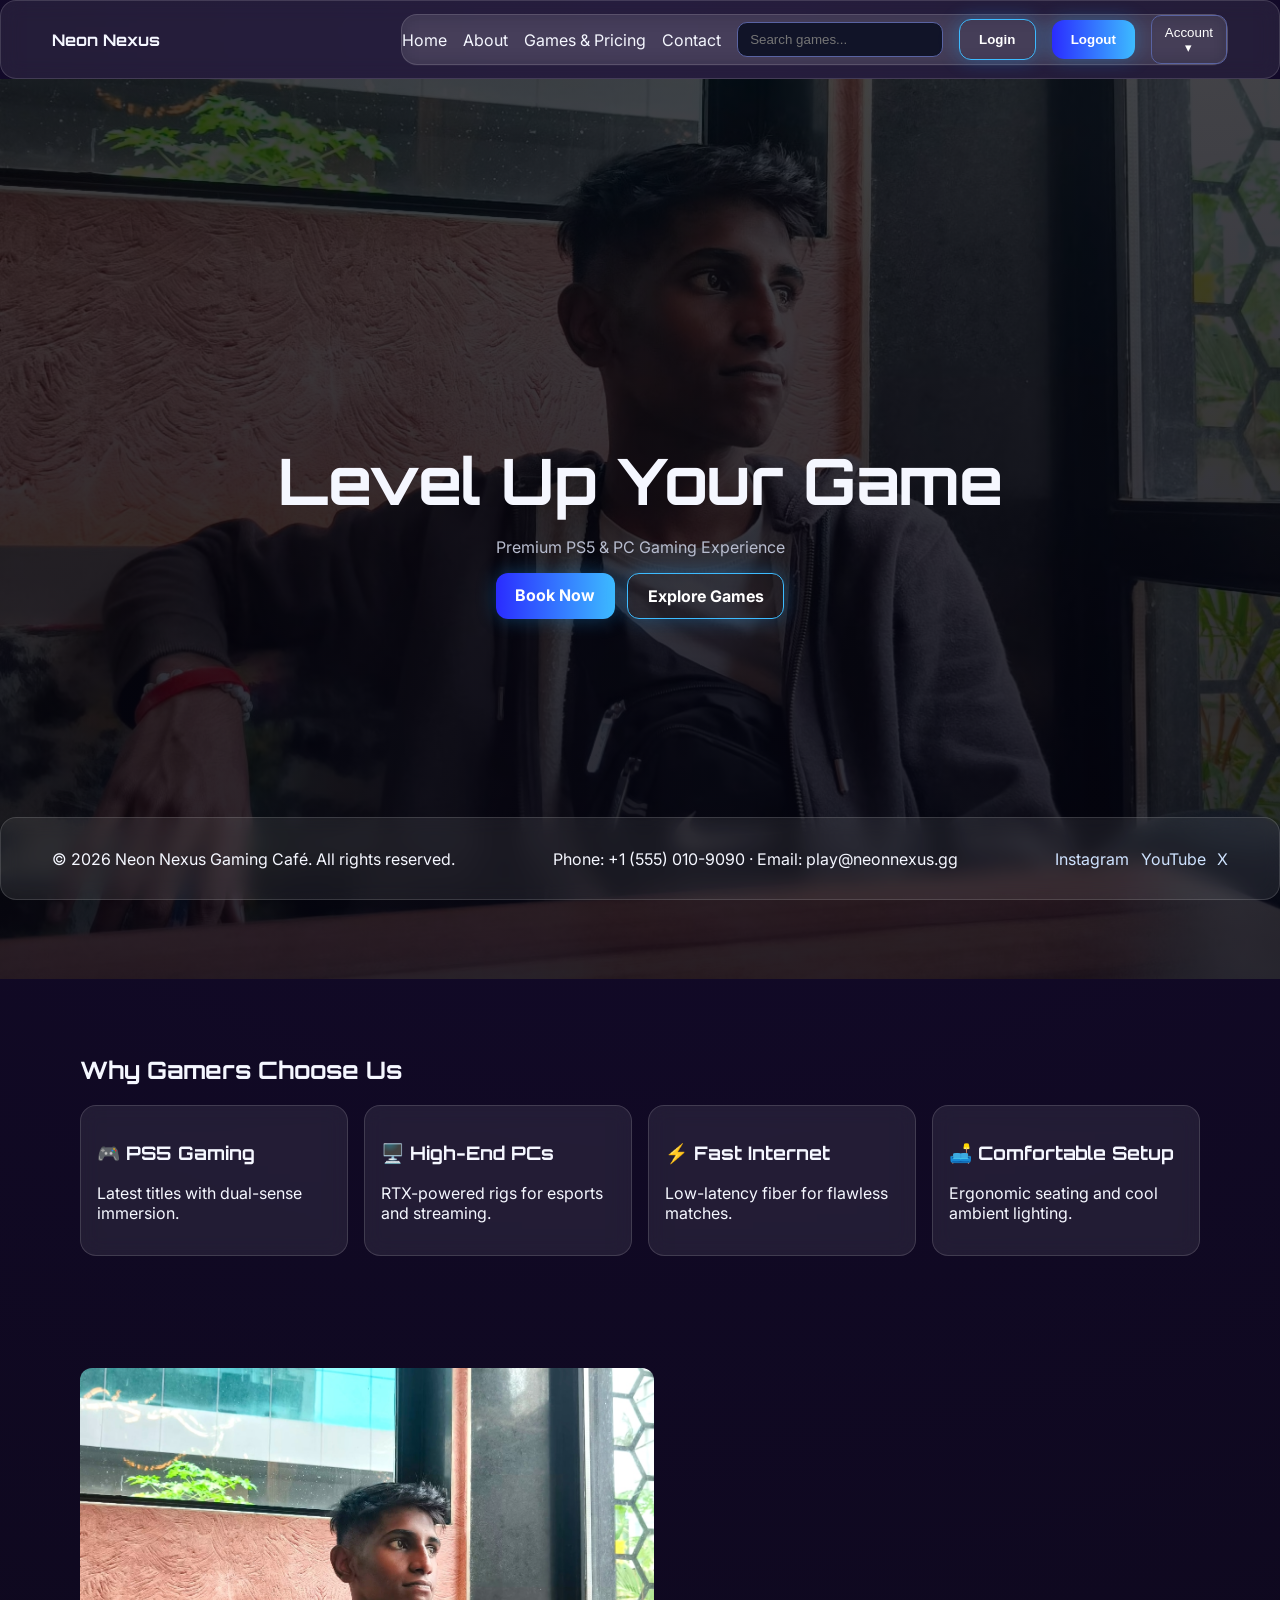
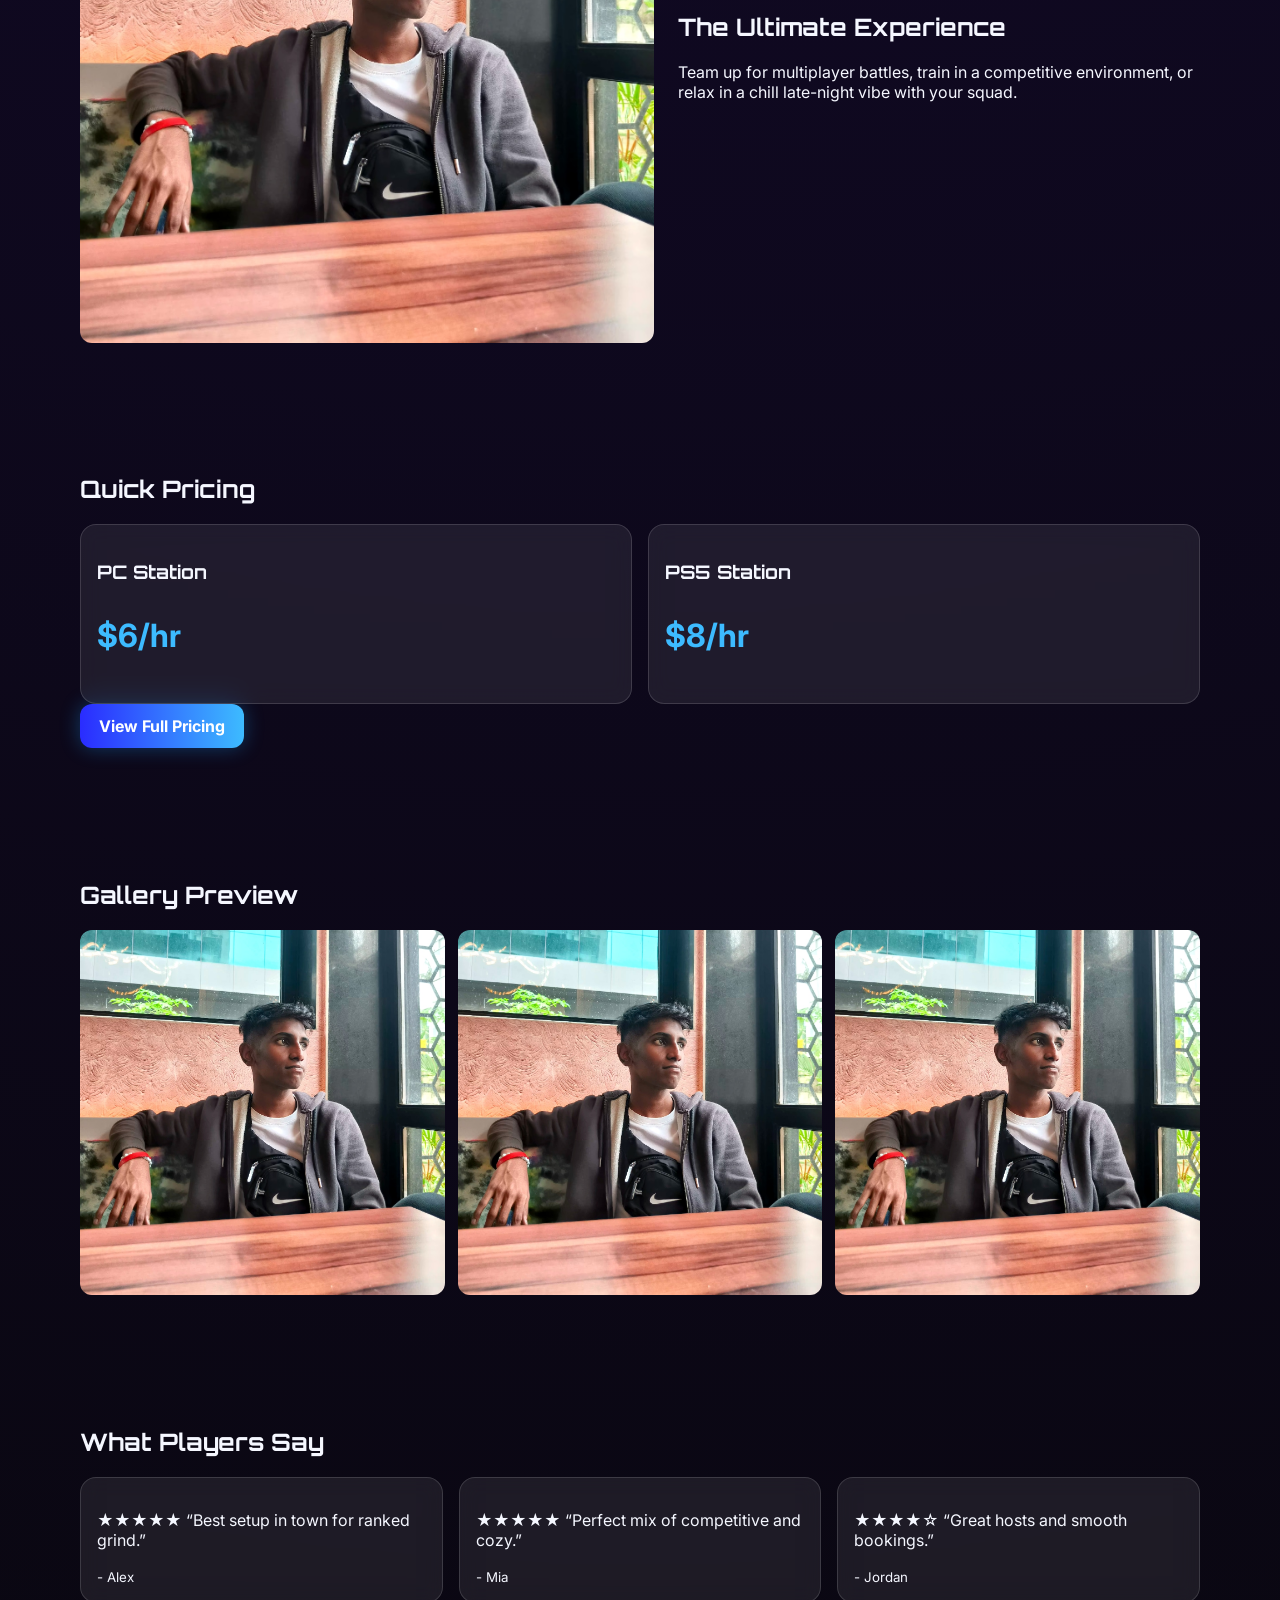
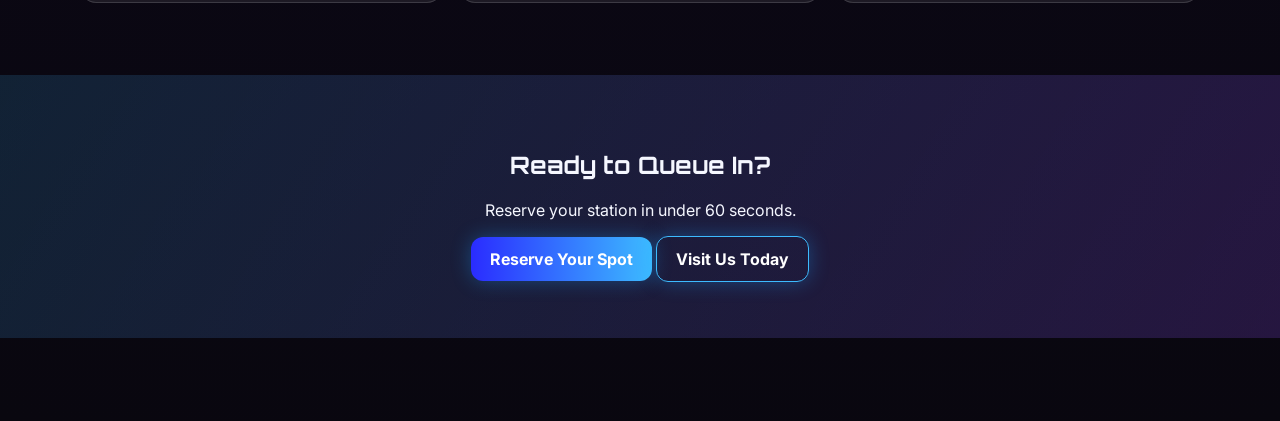
<file: index.html>
<!DOCTYPE html>
<html lang="en">
<head>
  <meta charset="UTF-8" />
  <meta name="viewport" content="width=device-width, initial-scale=1.0" />
  <meta name="description" content="Premium Gaming Café with PS5 and high-end PC stations. Book your slot now." />
  <title>Neon Nexus Gaming Café | Level Up Your Game</title>
  <link rel="preconnect" href="https://fonts.googleapis.com" />
  <link rel="preconnect" href="https://fonts.gstatic.com" crossorigin />
  <link href="https://fonts.googleapis.com/css2?family=Orbitron:wght@500;700;900&family=Inter:wght@400;600;700&display=swap" rel="stylesheet" />
  <link rel="stylesheet" href="styles.css" />
</head>
<body>
  <header class="navbar glass">
  <a class="brand" href="index.html">Neon Nexus</a>
  <button class="menu-toggle" aria-label="Toggle menu" aria-expanded="false">☰</button>
  <nav class="nav-links glass" aria-label="Main navigation">
    <a href="index.html">Home</a><a href="about.html">About</a><a href="games.html">Games & Pricing</a><a href="contact.html">Contact</a>
    <div class="nav-utilities">
      <input class="search-input" type="search" aria-label="Search games" placeholder="Search games..."/>
      <button class="btn btn-alt" type="button">Login</button>
      <button class="btn" type="button">Logout</button>
      <div class="dropdown">
        <button class="dropdown-toggle" type="button" aria-expanded="false">Account ▾</button>
        <div class="dropdown-menu glass" role="menu">
          <a href="#" role="menuitem">Profile Settings</a><a href="#" role="menuitem">Booking History</a><a href="#" role="menuitem">Help Center</a>
        </div>
      </div>
    </div>
  </nav>
</header>

  <main>
    <section class="hero" id="home">
      <div class="hero-overlay"></div>
      <div class="container hero-content fade-in">
        <h1>Level Up Your Game</h1>
        <p>Premium PS5 & PC Gaming Experience</p>
        <div class="cta-row">
          <a href="#booking" class="btn">Book Now</a>
          <a href="games.html" class="btn btn-alt">Explore Games</a>
        </div>
      </div>
    </section>

    <section class="section container">
      <h2>Why Gamers Choose Us</h2>
      <div class="grid cards-4">
        <article class="card glass"><h3>🎮 PS5 Gaming</h3><p>Latest titles with dual-sense immersion.</p></article>
        <article class="card glass"><h3>🖥️ High-End PCs</h3><p>RTX-powered rigs for esports and streaming.</p></article>
        <article class="card glass"><h3>⚡ Fast Internet</h3><p>Low-latency fiber for flawless matches.</p></article>
        <article class="card glass"><h3>🛋️ Comfortable Setup</h3><p>Ergonomic seating and cool ambient lighting.</p></article>
      </div>
    </section>

    <section class="section container split">
      <img src="web-developer.jpg" loading="lazy" alt="Gaming station with RGB lighting" />
      <div>
        <h2>The Ultimate Experience</h2>
        <p>Team up for multiplayer battles, train in a competitive environment, or relax in a chill late-night vibe with your squad.</p>
      </div>
    </section>

    <section class="section container" id="pricing">
      <h2>Quick Pricing</h2>
      <div class="grid cards-2">
        <article class="card glass"><h3>PC Station</h3><p class="price">$6/hr</p></article>
        <article class="card glass"><h3>PS5 Station</h3><p class="price">$8/hr</p></article>
      </div>
      <a href="games.html#pricing" class="btn">View Full Pricing</a>
    </section>

    <section class="section container">
      <h2>Gallery Preview</h2>
      <div class="gallery-grid">
        <img loading="lazy" src="web-developer.jpg" alt="PC battle setup" />
        <img loading="lazy" src="web-developer.jpg" alt="PS5 controller and monitor" />
        <img loading="lazy" src="web-developer.jpg" alt="Gaming room lights" />
      </div>
    </section>

    <section class="section container">
      <h2>What Players Say</h2>
      <div class="grid cards-3">
        <article class="card glass"><p>★★★★★ “Best setup in town for ranked grind.”</p><small>- Alex</small></article>
        <article class="card glass"><p>★★★★★ “Perfect mix of competitive and cozy.”</p><small>- Mia</small></article>
        <article class="card glass"><p>★★★★☆ “Great hosts and smooth bookings.”</p><small>- Jordan</small></article>
      </div>
    </section>

    <section class="section cta-banner" id="booking">
      <div class="container">
        <h2>Ready to Queue In?</h2>
        <p>Reserve your station in under 60 seconds.</p>
        <a href="contact.html" class="btn">Reserve Your Spot</a>
        <a href="contact.html#visit" class="btn btn-alt">Visit Us Today</a>
      </div>
    </section>
  </main>
<footer class="site-footer glass">
  <p>© 2026 Neon Nexus Gaming Café. All rights reserved.</p>
  <p>Phone: +1 (555) 010-9090 · Email: play@neonnexus.gg</p>
  <div class="footer-social"><a href="#" aria-label="Instagram">Instagram</a><a href="#" aria-label="YouTube">YouTube</a><a href="#" aria-label="X">X</a></div>
</footer>
<script src="script.js"></script>
</body>
</html>
</file>
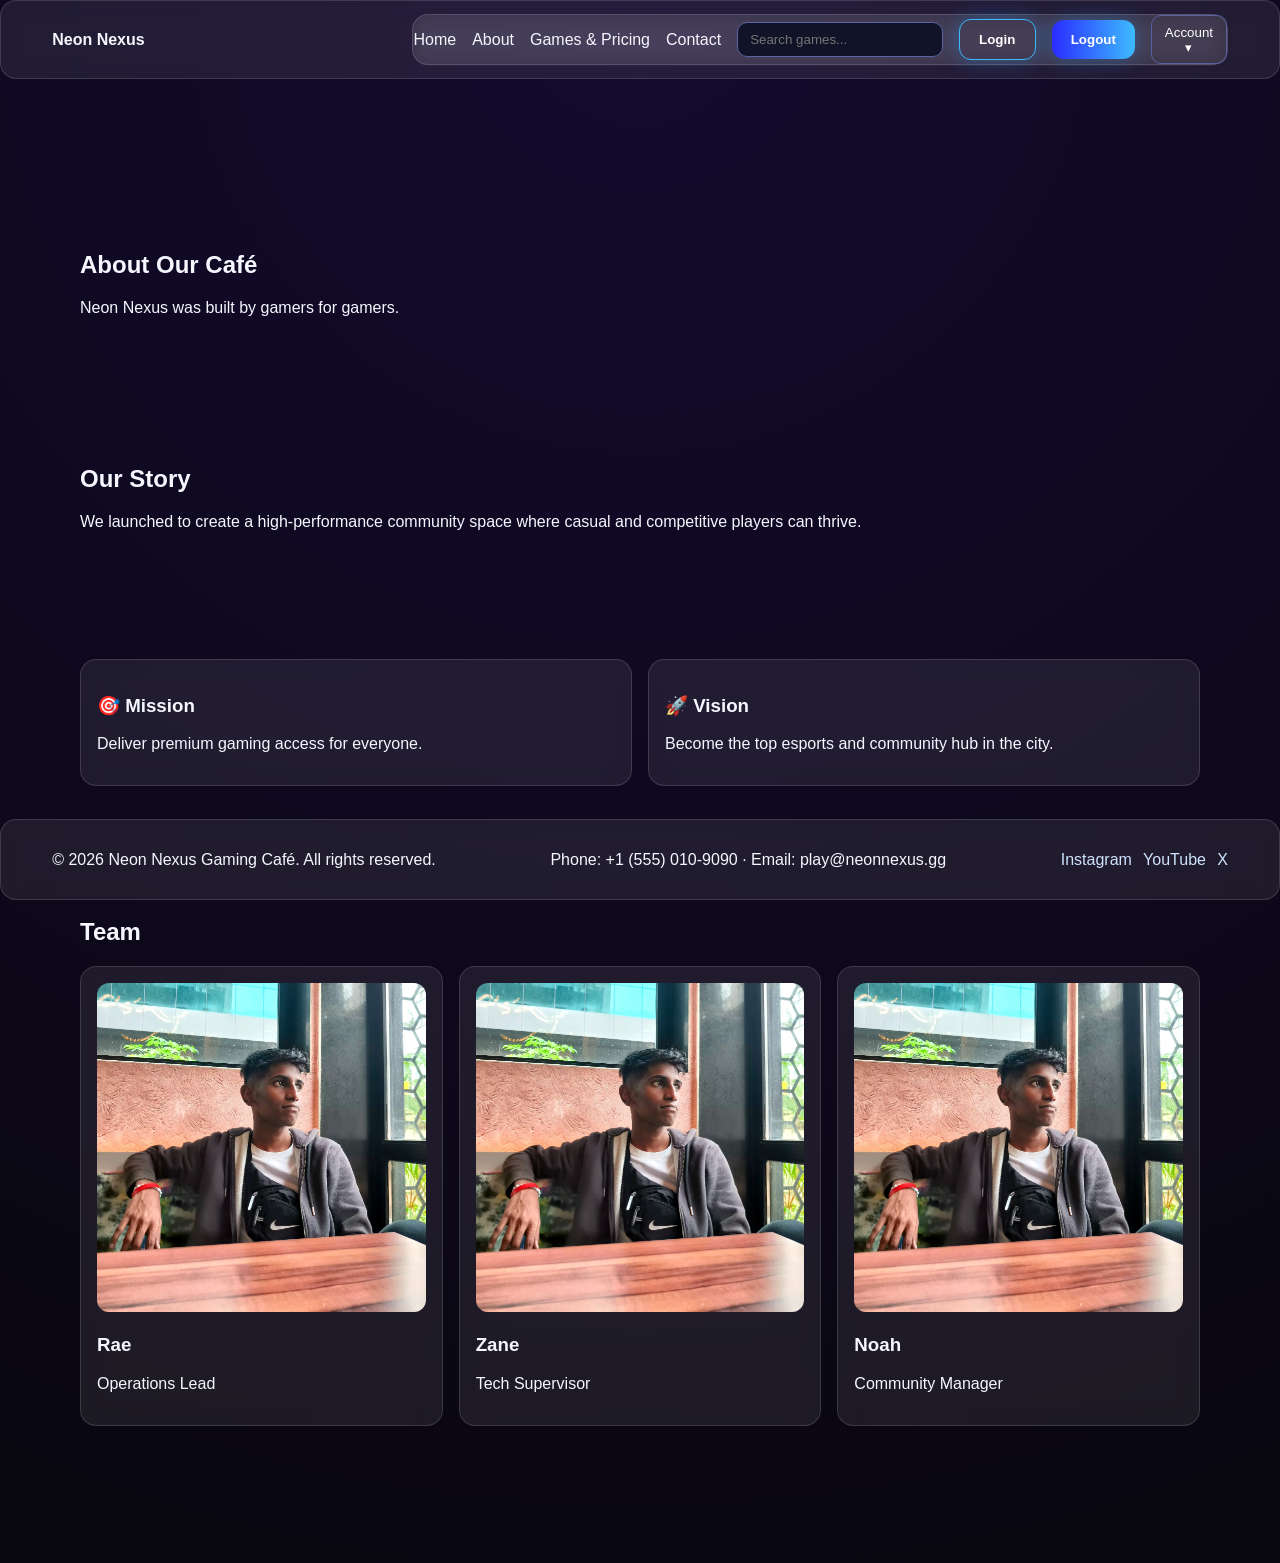
<file: about.html>
<!DOCTYPE html><html lang="en"><head><meta charset="UTF-8"><meta name="viewport" content="width=device-width, initial-scale=1.0"><title>About | Neon Nexus</title><link rel="stylesheet" href="styles.css"></head><body>
<header class="navbar glass">
  <a class="brand" href="index.html">Neon Nexus</a>
  <button class="menu-toggle" aria-label="Toggle menu" aria-expanded="false">☰</button>
  <nav class="nav-links glass" aria-label="Main navigation">
    <a href="index.html">Home</a><a href="about.html">About</a><a href="games.html">Games & Pricing</a><a href="contact.html">Contact</a>
    <div class="nav-utilities">
      <input class="search-input" type="search" aria-label="Search games" placeholder="Search games..."/>
      <button class="btn btn-alt" type="button">Login</button>
      <button class="btn" type="button">Logout</button>
      <div class="dropdown">
        <button class="dropdown-toggle" type="button" aria-expanded="false">Account ▾</button>
        <div class="dropdown-menu glass" role="menu">
          <a href="#" role="menuitem">Profile Settings</a><a href="#" role="menuitem">Booking History</a><a href="#" role="menuitem">Help Center</a>
        </div>
      </div>
    </div>
  </nav>
</header>
<main class="container page-pad"><section class="section"><h1>About Our Café</h1><p>Neon Nexus was built by gamers for gamers.</p></section><section class="section"><h2>Our Story</h2><p>We launched to create a high-performance community space where casual and competitive players can thrive.</p></section><section class="section grid cards-2"><article class="card glass"><h3>🎯 Mission</h3><p>Deliver premium gaming access for everyone.</p></article><article class="card glass"><h3>🚀 Vision</h3><p>Become the top esports and community hub in the city.</p></article></section><section class="section"><h2>Team</h2><div class="grid cards-3"><article class="card glass"><img src="web-developer.jpg" alt="Team member 1" loading="lazy"><h3>Rae</h3><p>Operations Lead</p></article><article class="card glass"><img src="web-developer.jpg" alt="Team member 2" loading="lazy"><h3>Zane</h3><p>Tech Supervisor</p></article><article class="card glass"><img src="web-developer.jpg" alt="Team member 3" loading="lazy"><h3>Noah</h3><p>Community Manager</p></article></div></section></main>
<footer class="site-footer glass">
  <p>© 2026 Neon Nexus Gaming Café. All rights reserved.</p>
  <p>Phone: +1 (555) 010-9090 · Email: play@neonnexus.gg</p>
  <div class="footer-social"><a href="#" aria-label="Instagram">Instagram</a><a href="#" aria-label="YouTube">YouTube</a><a href="#" aria-label="X">X</a></div>
</footer>
<script src="script.js"></script>
</body></html>
</file>
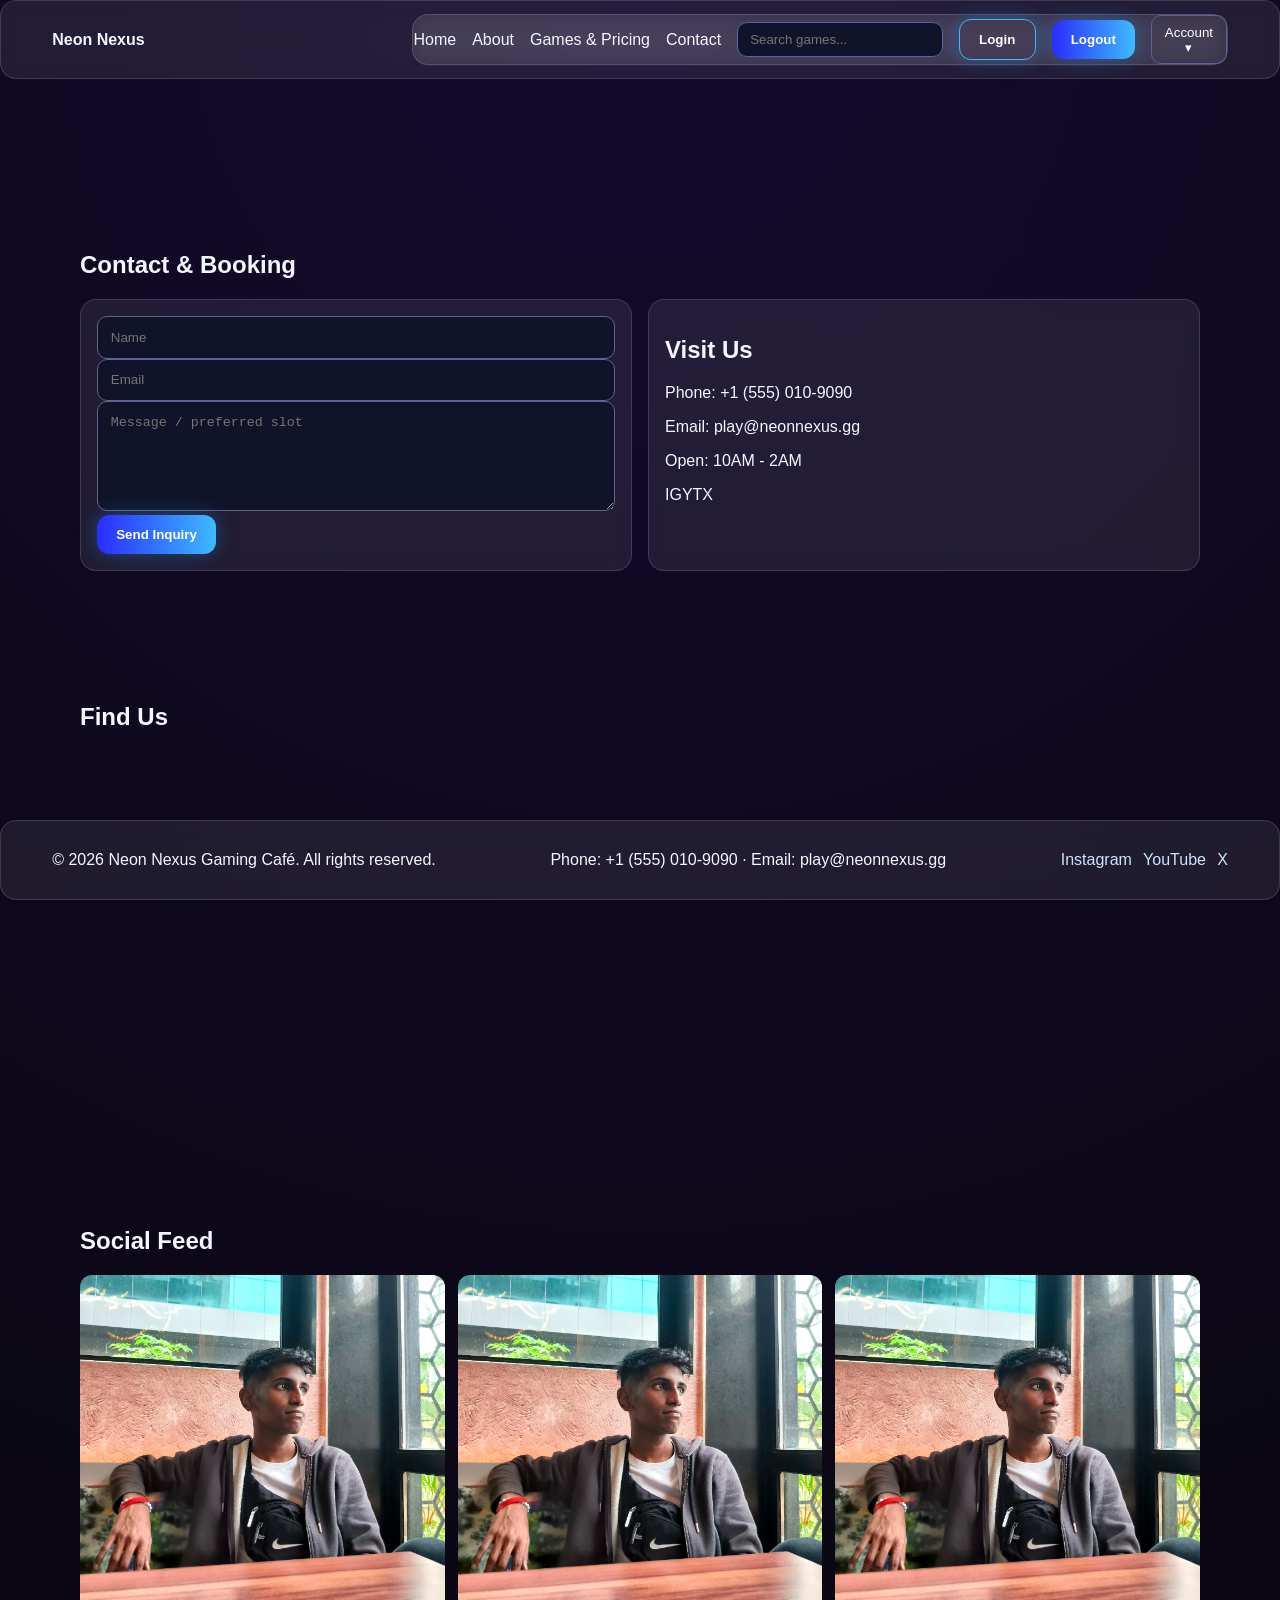
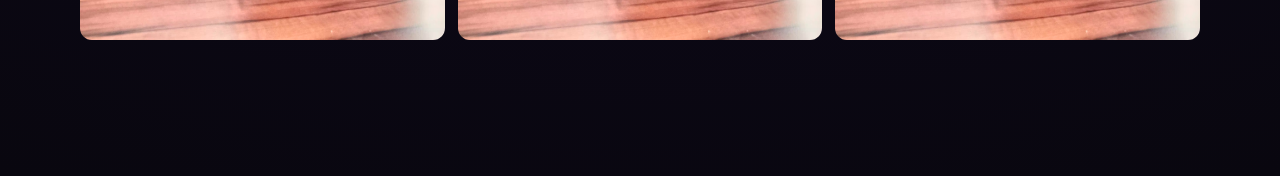
<file: contact.html>
<!DOCTYPE html><html lang="en"><head><meta charset="UTF-8"><meta name="viewport" content="width=device-width, initial-scale=1.0"><title>Contact | Neon Nexus</title><link rel="stylesheet" href="styles.css"></head><body>
<header class="navbar glass">
  <a class="brand" href="index.html">Neon Nexus</a>
  <button class="menu-toggle" aria-label="Toggle menu" aria-expanded="false">☰</button>
  <nav class="nav-links glass" aria-label="Main navigation">
    <a href="index.html">Home</a><a href="about.html">About</a><a href="games.html">Games & Pricing</a><a href="contact.html">Contact</a>
    <div class="nav-utilities">
      <input class="search-input" type="search" aria-label="Search games" placeholder="Search games..."/>
      <button class="btn btn-alt" type="button">Login</button>
      <button class="btn" type="button">Logout</button>
      <div class="dropdown">
        <button class="dropdown-toggle" type="button" aria-expanded="false">Account ▾</button>
        <div class="dropdown-menu glass" role="menu">
          <a href="#" role="menuitem">Profile Settings</a><a href="#" role="menuitem">Booking History</a><a href="#" role="menuitem">Help Center</a>
        </div>
      </div>
    </div>
  </nav>
</header>
<main class="container page-pad"><section class="section"><h1>Contact & Booking</h1><div class="grid cards-2"><form class="card glass contact-form"><input type="text" placeholder="Name" required><input type="email" placeholder="Email" required><textarea placeholder="Message / preferred slot"></textarea><button class="btn" type="submit">Send Inquiry</button></form><div class="card glass" id="visit"><h2>Visit Us</h2><p>Phone: +1 (555) 010-9090</p><p>Email: play@neonnexus.gg</p><p>Open: 10AM - 2AM</p><div class="socials"><a href="#">IG</a><a href="#">YT</a><a href="#">X</a></div></div></div></section><section class="section"><h2>Find Us</h2><iframe title="Map" loading="lazy" src="https://maps.google.com/maps?q=New%20York&t=&z=13&ie=UTF8&iwloc=&output=embed"></iframe></section><section class="section"><h2>Social Feed</h2><div class="gallery-grid"><img src="web-developer.jpg" alt="Social shot 1" loading="lazy"><img src="web-developer.jpg" alt="Social shot 2" loading="lazy"><img src="web-developer.jpg" alt="Social shot 3" loading="lazy"></div></section></main>
<footer class="site-footer glass">
  <p>© 2026 Neon Nexus Gaming Café. All rights reserved.</p>
  <p>Phone: +1 (555) 010-9090 · Email: play@neonnexus.gg</p>
  <div class="footer-social"><a href="#" aria-label="Instagram">Instagram</a><a href="#" aria-label="YouTube">YouTube</a><a href="#" aria-label="X">X</a></div>
</footer>
<script src="script.js"></script>
</body></html>
</file>
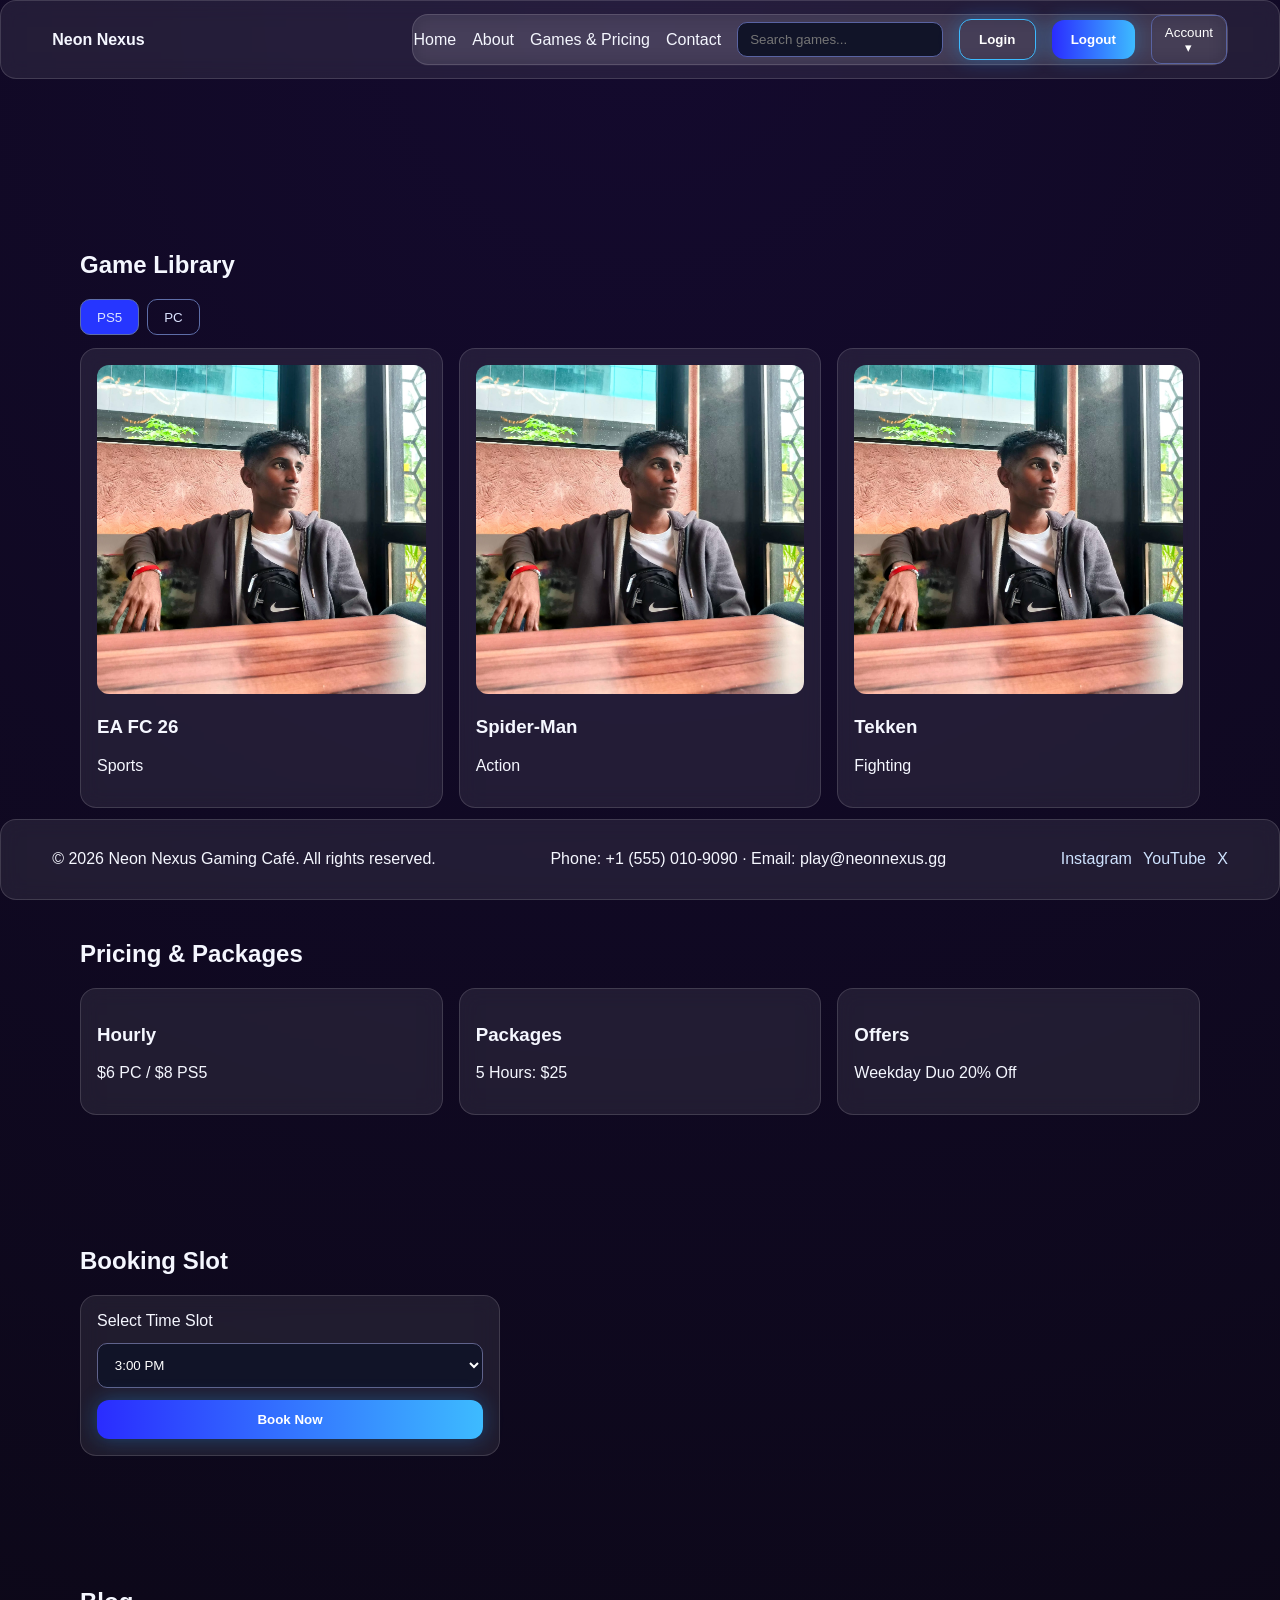
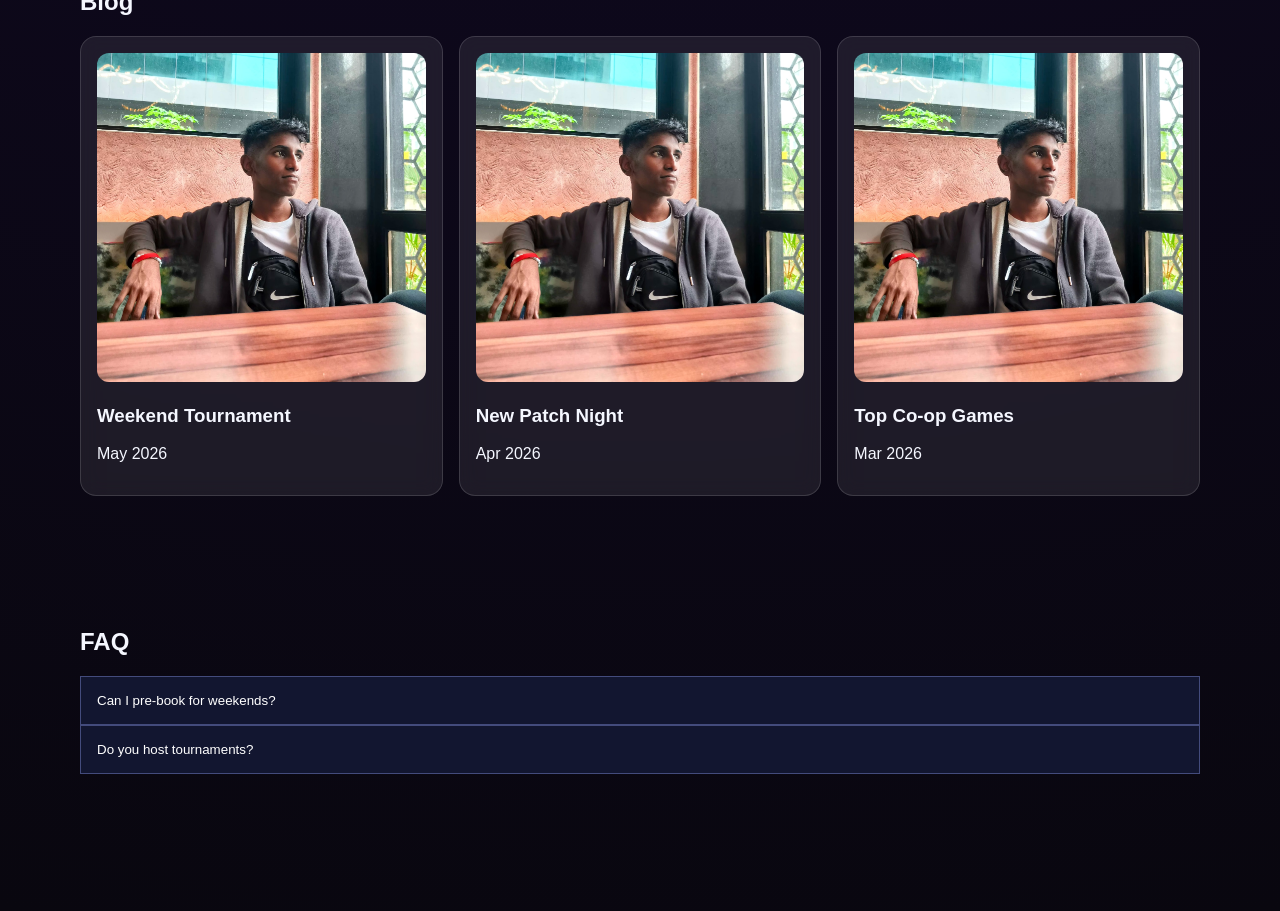
<file: games.html>
<!DOCTYPE html><html lang="en"><head><meta charset="UTF-8"><meta name="viewport" content="width=device-width, initial-scale=1.0"><title>Games & Pricing | Neon Nexus</title><link rel="stylesheet" href="styles.css"></head><body>
<header class="navbar glass">
  <a class="brand" href="index.html">Neon Nexus</a>
  <button class="menu-toggle" aria-label="Toggle menu" aria-expanded="false">☰</button>
  <nav class="nav-links glass" aria-label="Main navigation">
    <a href="index.html">Home</a><a href="about.html">About</a><a href="games.html">Games & Pricing</a><a href="contact.html">Contact</a>
    <div class="nav-utilities">
      <input class="search-input" type="search" aria-label="Search games" placeholder="Search games..."/>
      <button class="btn btn-alt" type="button">Login</button>
      <button class="btn" type="button">Logout</button>
      <div class="dropdown">
        <button class="dropdown-toggle" type="button" aria-expanded="false">Account ▾</button>
        <div class="dropdown-menu glass" role="menu">
          <a href="#" role="menuitem">Profile Settings</a><a href="#" role="menuitem">Booking History</a><a href="#" role="menuitem">Help Center</a>
        </div>
      </div>
    </div>
  </nav>
</header>
<main class="container page-pad"><section class="section"><h1>Game Library</h1><div class="tabs"><button class="tab active" data-target="ps5">PS5</button><button class="tab" data-target="pc">PC</button></div><div id="ps5" class="tab-panel active grid cards-3"><article class="card glass"><img src="web-developer.jpg" alt="EA FC 26" loading="lazy"><h3>EA FC 26</h3><p>Sports</p></article><article class="card glass"><img src="web-developer.jpg" alt="Spider-Man" loading="lazy"><h3>Spider-Man</h3><p>Action</p></article><article class="card glass"><img src="web-developer.jpg" alt="Tekken" loading="lazy"><h3>Tekken</h3><p>Fighting</p></article></div><div id="pc" class="tab-panel grid cards-3"><article class="card glass"><img src="web-developer.jpg" alt="Valorant" loading="lazy"><h3>Valorant</h3><p>Tactical FPS</p></article><article class="card glass"><img src="web-developer.jpg" alt="CS2" loading="lazy"><h3>CS2</h3><p>Competitive FPS</p></article><article class="card glass"><img src="web-developer.jpg" alt="Dota 2" loading="lazy"><h3>Dota 2</h3><p>MOBA</p></article></div></section>
<section class="section" id="pricing"><h2>Pricing & Packages</h2><div class="grid cards-3"><article class="card glass"><h3>Hourly</h3><p>$6 PC / $8 PS5</p></article><article class="card glass"><h3>Packages</h3><p>5 Hours: $25</p></article><article class="card glass"><h3>Offers</h3><p>Weekday Duo 20% Off</p></article></div></section>
<section class="section"><h2>Booking Slot</h2><div class="booking glass"><label>Select Time Slot</label><select><option>3:00 PM</option><option>5:00 PM</option><option>7:00 PM</option></select><button class="btn">Book Now</button></div></section>
<section class="section"><h2>Blog</h2><div class="grid cards-3"><article class="card glass"><img src="web-developer.jpg" alt="Tournament post" loading="lazy"><h3>Weekend Tournament</h3><p>May 2026</p></article><article class="card glass"><img src="web-developer.jpg" alt="Patch update post" loading="lazy"><h3>New Patch Night</h3><p>Apr 2026</p></article><article class="card glass"><img src="web-developer.jpg" alt="Top games post" loading="lazy"><h3>Top Co-op Games</h3><p>Mar 2026</p></article></div></section>
<section class="section"><h2>FAQ</h2><div class="faq"><button class="accordion">Can I pre-book for weekends?</button><div class="panel"><p>Yes, reserve in advance via contact form.</p></div><button class="accordion">Do you host tournaments?</button><div class="panel"><p>Yes, monthly events for both PC and PS5 players.</p></div></div></section></main>
<footer class="site-footer glass">
  <p>© 2026 Neon Nexus Gaming Café. All rights reserved.</p>
  <p>Phone: +1 (555) 010-9090 · Email: play@neonnexus.gg</p>
  <div class="footer-social"><a href="#" aria-label="Instagram">Instagram</a><a href="#" aria-label="YouTube">YouTube</a><a href="#" aria-label="X">X</a></div>
</footer>
<script src="script.js"></script>
</body></html>
</file>
<file: styles.css>
:root{--bg:#09070f;--bg2:#140a2e;--neon:#3dbbff;--text:#f5f7ff;--muted:#b7bcce}
*{box-sizing:border-box}html,body{margin:0;font-family:Inter,sans-serif;background:radial-gradient(circle at top,var(--bg2),var(--bg));color:var(--text)}
body{min-height:100vh;display:flex;flex-direction:column}main{flex:1}
h1,h2,h3{font-family:Orbitron,sans-serif}a{text-decoration:none;color:inherit}
.container{width:min(1120px,92%);margin:auto}.section{padding:3.5rem 0}.page-pad{padding-top:6rem}
.navbar{position:sticky;top:0;z-index:20;display:flex;justify-content:space-between;align-items:center;padding:.8rem 4%;gap:.8rem}
.glass{background:rgba(255,255,255,.08);backdrop-filter:blur(10px);border:1px solid rgba(255,255,255,.14);border-radius:16px}
.brand{font-family:Orbitron,sans-serif;font-weight:700}.menu-toggle{display:none;background:none;border:none;color:#fff;font-size:1.4rem}
.nav-links,.nav-utilities{display:flex;gap:1rem;align-items:center}.nav-actions{display:flex;gap:.6rem;align-items:center}
.search-input{padding:.55rem .75rem;border-radius:10px;border:1px solid #5963a2;background:#111428;color:#fff;min-width:170px}
.dropdown{position:relative}.dropdown-toggle{background:transparent;border:1px solid #5963a2;color:#fff;border-radius:10px;padding:.55rem .8rem;cursor:pointer}.dropdown-menu{position:absolute;right:0;top:calc(100% + .45rem);display:none;min-width:180px;padding:.6rem}.dropdown.open .dropdown-menu{display:grid;gap:.4rem}
.btn{display:inline-block;padding:.75rem 1.2rem;border-radius:12px;background:linear-gradient(90deg,#2a2cff,var(--neon));box-shadow:0 0 20px #1a9fff55;color:white;font-weight:700;transition:.25s;border:none;cursor:pointer}.btn:hover{transform:translateY(-2px);box-shadow:0 0 28px #1a9fffaa}.btn-alt{background:transparent;border:1px solid var(--neon)}
.hero{min-height:100vh;background:url('web-developer.jpg') center/cover no-repeat;position:relative;display:grid;place-items:center}.hero-overlay{position:absolute;inset:0;background:linear-gradient(rgba(3,3,9,.75),rgba(5,5,17,.86))}.hero-content{position:relative;text-align:center;padding:2rem}.hero h1{font-size:clamp(2rem,6vw,4rem);margin:0}.hero p{color:var(--muted)}.cta-row{display:flex;gap:.8rem;justify-content:center;flex-wrap:wrap}
.grid{display:grid;gap:1rem}.cards-4{grid-template-columns:repeat(4,minmax(0,1fr))}.cards-3{grid-template-columns:repeat(3,minmax(0,1fr))}.cards-2{grid-template-columns:repeat(2,minmax(0,1fr))}
.card{padding:1rem}.price{font-size:2rem;color:var(--neon);font-weight:700}.split{display:grid;grid-template-columns:1.1fr 1fr;gap:1.5rem;align-items:center}.split img,.card img,.gallery-grid img{width:100%;border-radius:12px;transition:transform .3s}.gallery-grid{display:grid;grid-template-columns:repeat(3,1fr);gap:.8rem}.gallery-grid img:hover{transform:scale(1.04)}
.cta-banner{text-align:center;background:linear-gradient(120deg,rgba(61,187,255,.15),rgba(150,82,255,.2));margin-top:1rem}
.tabs{display:flex;gap:.5rem;margin:.8rem 0}.tab{padding:.6rem 1rem;border-radius:10px;border:1px solid #5e6ea8;background:transparent;color:#dce3ff;cursor:pointer}.tab.active{background:#2636ff}
.tab-panel{display:none}.tab-panel.active{display:grid}.booking{padding:1rem;display:grid;gap:.8rem;max-width:420px}input,textarea,select{width:100%;padding:.8rem;border-radius:10px;border:1px solid #60638c;background:#111428;color:#fff}textarea{min-height:110px}iframe{width:100%;height:340px;border:0;border-radius:12px}
.accordion{width:100%;text-align:left;padding:1rem;border:1px solid #434b7c;background:#121630;color:#fff;cursor:pointer}.panel{max-height:0;overflow:hidden;transition:max-height .3s ease;padding:0 1rem;background:#0d1022}
.site-footer{position:sticky;bottom:0;margin-top:auto;padding:.9rem 4%;display:flex;justify-content:space-between;align-items:center;gap:1rem;flex-wrap:wrap}.footer-social{display:flex;gap:.7rem}.footer-social a{color:#cfe3ff}
.fade-in{animation:fade .8s ease both}@keyframes fade{from{opacity:0;transform:translateY(14px)}to{opacity:1;transform:none}}
@media (max-width:1000px){.nav-utilities{display:none}.menu-toggle{display:block}.nav-links{position:absolute;right:4%;top:64px;display:none;flex-direction:column;padding:1rem}.nav-links.open{display:flex}.nav-links .nav-utilities{display:grid}}
@media (max-width:900px){.cards-4,.cards-3{grid-template-columns:repeat(2,1fr)}.split{grid-template-columns:1fr}}
@media (max-width:560px){.cards-4,.cards-3,.cards-2,.gallery-grid{grid-template-columns:1fr}.site-footer{justify-content:center;text-align:center}}
</file>
